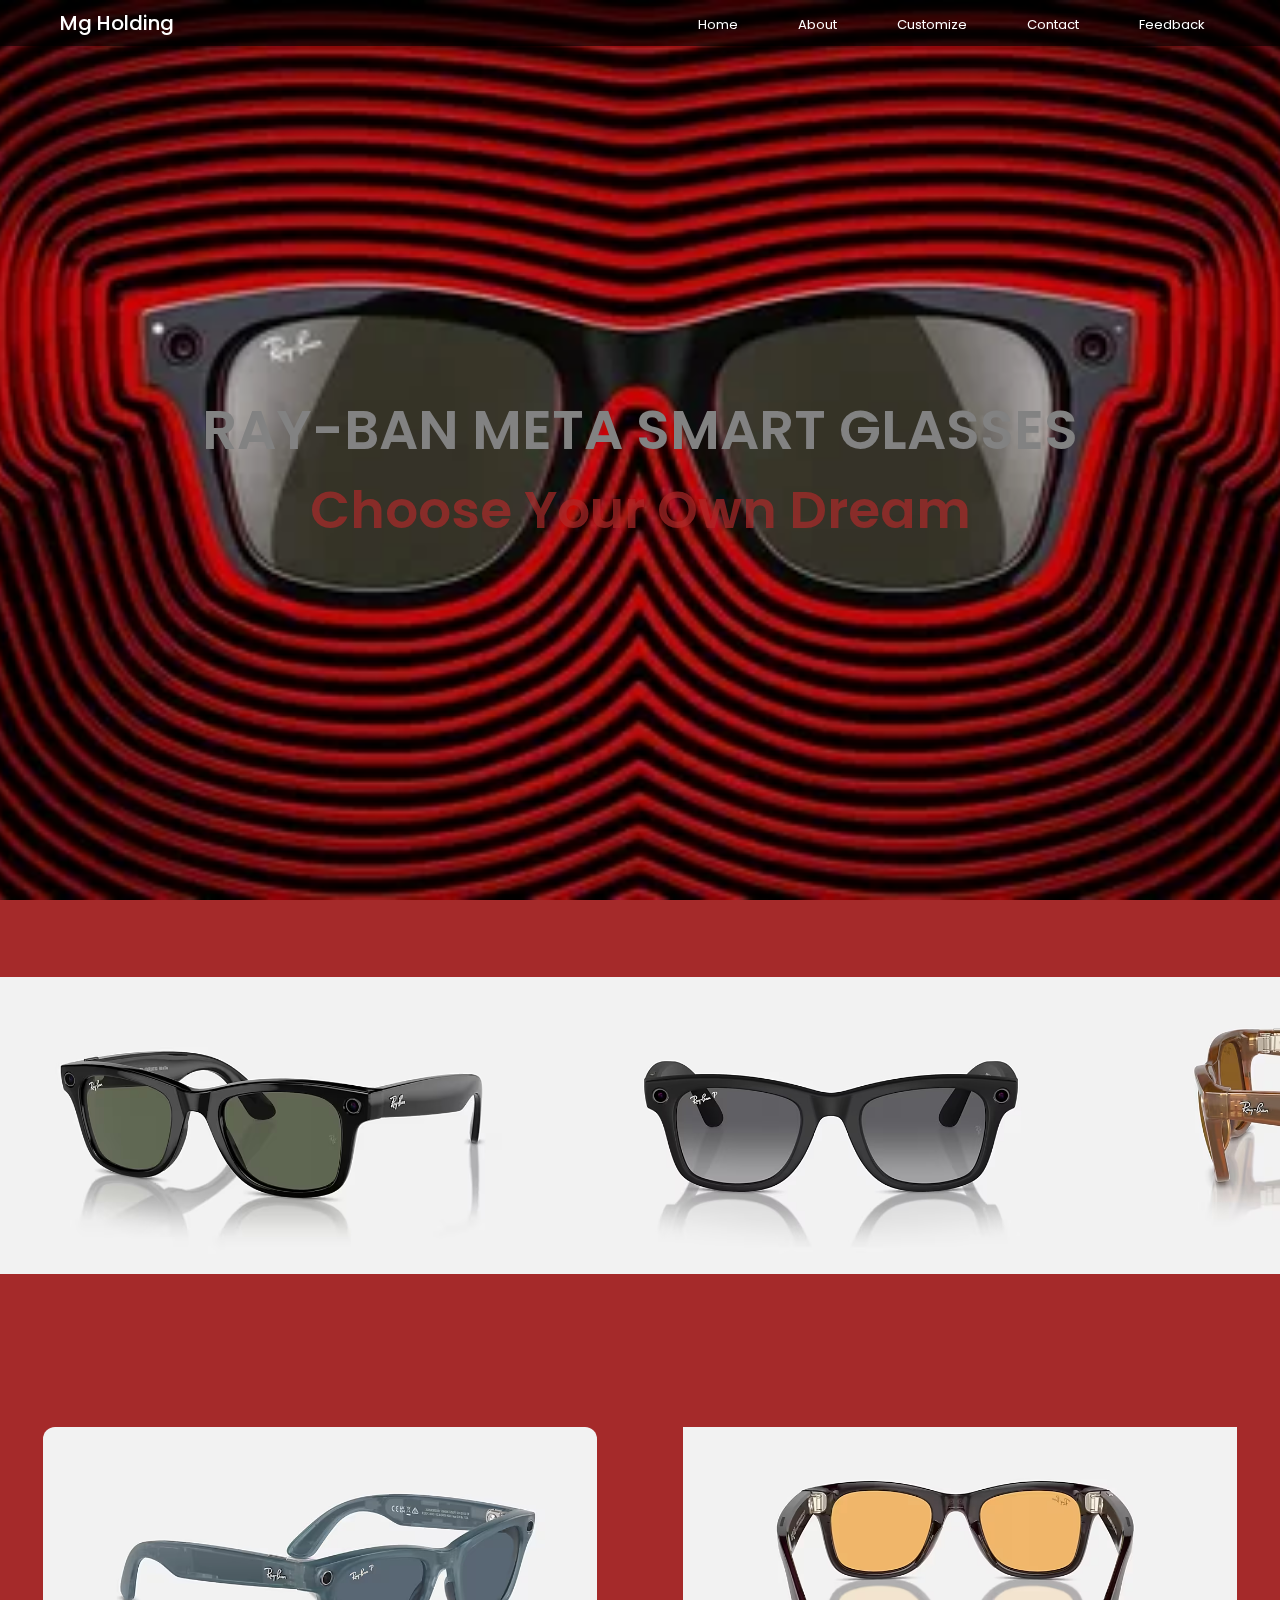
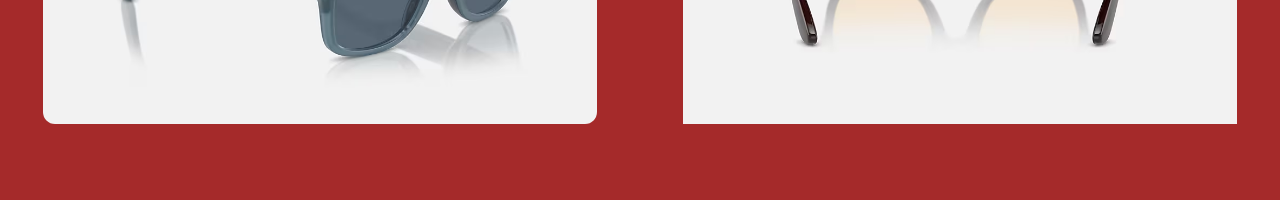
<file: customize.html>
<!DOCTYPE html>
<html lang="en" dir="ltr">
  <head>
    <meta charset="UTF-8">
    <meta name="viewport" content="width=device-width, initial-scale=1.0">
    <title>MG innovation</title> 
    <link rel="stylesheet" href="main.css">
    <link rel="stylesheet" href="https://cdnjs.cloudflare.com/ajax/libs/font-awesome/5.15.2/css/all.min.css"/>
   </head>
<body>
  <nav>
    <div class="menu">
      <div class="logo">
        <a href="#">Mg Holding</a>
      </div>
      <ul>
        <li><a href="index.html">Home</a></li>
        <li><a href="about.html">About</a></li>
        <li><a href="#">Customize</a></li>
        <li><a href="contact.html">Contact</a></li>
        <li><a href="feedback.html">Feedback</a></li>
      </ul>
    </div>
  </nav>
  <div class="img-custonize"></div>
  <div class="center">
    <div style="color: rgb(130, 130, 130);" class="title">RAY-BAN META SMART GLASSES</div>
    <div style="color: rgba(177, 41, 41, 0.676);" class="sub_title">Choose Your Own Dream</div>
  </div>
</div>
<div class="Choose-glasses-menu-head">
  <div class="img-1-Glasses">
    <img src="img-1.avif" alt="">
    <button>See More</button>
  </div>
  <div class="img-2-Glasses">
    <img src="img-2.avif" alt="">
    <button>See More</button>
  </div>
  <div class="img-3-Glasses">
    <img src="img-3.avif" alt="">
    <button>See More</button>
  </div>
</div>
  <div class="Choose-glasses-menu-foot">
  <div class="img-4-Glasses">
    <img src="img-4.avif" alt="">
    <button>See More</button>
  </div>
  <div class="img-5-Glasses">
    <img src="img-5.avif" alt="">
    <button>See More</button>
  </div>
</div>
</body>
</html>
</file>
<file: main.css>
@import url('https://fonts.googleapis.com/css2?family=Poppins:wght@200;300;400;500;600;700&display=swap');
@import url("https://fonts.googleapis.com/css?family=Spartan&display=swap");
*{
  margin: 0;
  padding: 0;
  box-sizing: border-box;
  font-family: 'Poppins',sans-serif;
}
nav{
  position: fixed;
  background: #0000009c;
  width: 100%;
  padding: 8px 0;
  z-index: 10;
}
nav .menu{
  max-width: 1250px;
  margin: auto;
  display: flex;
  align-items: center;
  justify-content: space-between;
  padding: 0 45px;
}
.menu .logo a{
  text-decoration: none;
  color: #fff;
  font-size: 20px;
  font-weight: 500;
}
.menu ul{
  display: inline-flex;
}
.menu ul li{
  list-style: none;
  margin-left: 30px;
}
.menu ul li:first-child{
  margin-left: 0px;
}
.menu ul li a{
  text-decoration: none;
  color: #fff;
  font-size: 13px;
  font-weight: 400;
  padding: 8px 15px;
  border-radius: 5px;
  transition:0.3s;
}
.menu ul li a:hover{
  background: #fff;
  color: black;
}
.img{

  background: url('first\ img.jpg')no-repeat;
  width: 100%;
  height: 100vh;
  background-size: cover;
  background-position: center;
  position: relative;
}
.center{
  position: absolute;
  top: 52%;
  left: 50%;
  transform: translate(-50%, -50%);
  width: 100%;
  padding: 0 20px;
  text-align: center;
}
.center .title{
  color: #fff;
  font-size: 55px;
  font-weight: 600;
}
.center .sub_title{
  color: #fff;
  font-size: 52px;
  font-weight: 600;
}
.center .btns{
  margin-top: 20px;
}
.center .btns button{
  height: 55px;
  width: 170px;
  border-radius: 5px;
  border: none;
  margin: 0 10px;
  border: 2px solid white;
  font-size: 20px;
  font-weight: 500;
  padding: 0 10px;
  cursor: pointer;
  outline: none;
  transition: 0.3s ;
}
.center .btns button:first-child{
  color: #fff;
  background: none;
}
.btns button:first-child:hover{
  background: white;
  color: black;
}
.center .btns button:last-child{
  background: white;
  color: black;
}
.img-custonize{
  background: url('img-customize.webp')no-repeat;
  width: 100%;
  height: 100vh;
  background-size: cover;
  background-position: center;
  position: relative;
}
.img-custonize::before{
  position: absolute;
  height: 100%;
  width: 100%;
  background: rgba(255, 0, 0, 0.4);
}
.Choose-glasses-menu-head{
  display: flex;
  justify-content: space-around;
  align-items: center;
  width: 100%;
  height: 50vh;
  background-color: brown;
}
.Choose-glasses-menu-foot{
  display: flex;
  justify-content: space-around;
  align-items: center;
  width: 100%;
  height: 50vh;
  background-color: brown;
}
.img-1-Glasses{
  display: flex;
  height: 33vh;
  transition: 0.8s;
}
.img-1-Glasses:hover{
  display: flex;
  height: 35vh;
  transition: 0.8s;
}
.img-1-Glasses:hover button{
  display: inline;
  position: absolute;
  background-color: rgba(165, 42, 42, 0.8);
  border-radius: 50px;
  border: none;
  width: 100px;
  height: 50px;
  padding: 10px;
  margin-top: 65px;
  margin-left: 145px;
  color: rgb(255, 255, 255.0.8);
  transition: 1.7s;
}
.img-2-Glasses{
  display: flex;
  height: 33vh;
  transition: 0.8s;
}
.img-2-Glasses:hover{
  display: flex;
  height: 35vh;
  transition: 0.8s;
}
.img-2-Glasses:hover button{
  display: inline;
  position: absolute;
  background-color: rgba(165, 42, 42, 0.8);
  border-radius: 50px;
  border: none;
  width: 100px;
  height: 50px;
  padding: 10px;
  margin-top: 65px;
  margin-left: 145px;
  color: rgb(255, 255, 255.0.8);
  transition: 1.7s;
}
.img-3-Glasses{
  display: flex;
  height: 33vh;
  transition: 0.8s;
}
.img-3-Glasses:hover{
  display: flex;
  height: 35vh;
  transition: 0.8s;
}
.img-3-Glasses:hover button{
  display: inline;
  position: absolute;
  background-color: rgba(165, 42, 42, 0.8);
  border-radius: 50px;
  border: none;
  width: 100px;
  height: 50px;
  padding: 10px;
  margin-top: 65px;
  margin-left: 145px;
  color: rgb(255, 255, 255.0.8);
  transition: 1.7s;
}
.img-4-Glasses{
  display: flex;
  height: 33vh;
  transition: 0.8s;
}
.img-4-Glasses:hover{
  display: flex;
  height: 35vh;
  transition: 0.8s;
}
.img-4-Glasses:hover button{
  display: inline;
  position: absolute;
  background-color: rgba(165, 42, 42, 0.8);
  border-radius: 50px;
  border: none;
  width: 100px;
  height: 50px;
  padding: 10px;
  margin-top: 65px;
  margin-left: 145px;
  color: rgb(255, 255, 255.0.8);
  transition: 1.7s;
}
.img-5-Glasses{
  display: flex;
  height: 33vh;
  transition: 0.8s;
}.img-5-Glasses:hover{
  display: flex;
  height: 35vh;
  transition: 0.8s;
}
.img-5-Glasses:hover button{
  display: inline;
  position: absolute;
  background-color: rgba(165, 42, 42, 0.8);
  border-radius: 50px;
  border: none;
  width: 100px;
  height: 50px;
  padding: 10px;
  margin-top: 65px;
  margin-left: 145px;
  color: rgb(255, 255, 255.0.8);
  transition: 1.7s;
}
button{
  display: none;
}
.img-1-Glasses:hover button:hover{
  display: inline;
  background-color:brown;
  border-radius: 50px;
  border: none;
  width: 100px;
  height: 50px;
  padding: 10px;
  margin-top: 65px;
  margin-left: 145px;
  color: rgb(255, 255, 255);
}
.img-2-Glasses:hover button:hover{
  display: inline;
  background-color:brown;
  border-radius: 50px;
  border: none;
  width: 100px;
  height: 50px;
  padding: 10px;
  margin-top: 65px;
  margin-left: 145px;
  color: rgb(255, 255, 255);
}
.img-3-Glasses:hover button:hover{
  display: inline;
  background-color:brown;
  border-radius: 50px;
  border: none;
  width: 100px;
  height: 50px;
  padding: 10px;
  margin-top: 65px;
  margin-left: 145px;
  color: rgb(255, 255, 255);
}
.img-4-Glasses img{
  width: 100%;
  height: 100%;
  object-fit: cover;
  border-radius: 12px;
}
.img-4-Glasses:hover button:hover{
  display: inline;
  background-color:brown;
  border-radius: 50px;
  border: none;
  width: 100px;
  height: 50px;
  padding: 10px;
  margin-top: 65px;
  margin-left: 145px;
  color: rgb(255, 255, 255);
}
.img-5-Glasses:hover button:hover{
  display: inline;
  background-color:brown;
  border-radius: 50px;
  border: none;
  width: 100px;
  height: 50px;
  padding: 10px;
  margin-top: 65px;
  margin-left: 145px;
  color: rgb(255, 255, 255);
}

.contact-body{
  background: url("img-contact.webp") center center no-repeat;
  background-size: cover;
  width: 100%;
  height: 100vh;
  display: grid;
  justify-items: center;
  font-size: 12pt;
  font-family: "Spartan";
  color: #2A293E;
  padding-bottom: 60px;
}

.contact-us {
  width: 50vw;
  background:  #c2c2be;
  padding: 50px 100px;
  margin-top: 60px;
  border-top: 10px solid #f40202;
}

label, input, textarea {
  display: block;
  width: 100%;
  font-size: 12pt;
  line-height: 24pt;
  font-family: "Spartan";
}

input {
  margin-bottom: 24pt;
}

h3 {
  font-weight: normal;
  font-size: 10pt;
  line-height: 24pt;
  font-style: italic;
}

span {
  font-size: 8pt;
}

input, textarea {
  border: none;
  border: 1px solid rgba(0, 0, 0, 0.1);
  border-radius: 2px;
  background:rgb(225, 225, 224);
  padding-left: 5px;
  outline: none;
}

input:focus, textarea:focus {
  border: 1px solid #ab2727;
}

textarea {
  resize: none;
}

.contact-customerOrder,.btnss {
  display: block;
  float: right;
  line-height: 24pt;
  padding: 0 20px;
  border: none;
  background: #f40202;
  color: rgb(63, 63, 62);
  letter-spacing: 2px;
  transition: 0.7s ;
  border-bottom: 2px solid transparent;
  outline: none;
}
.contact-customerOrder:hover,.btnss:hover {
  background: inherit;
  color: #f40202;
  border-bottom: 2px solid #f40202;
  
}
*.btnss {
display: flex;
align-items: center;
justify-content: center;
}
</file>
